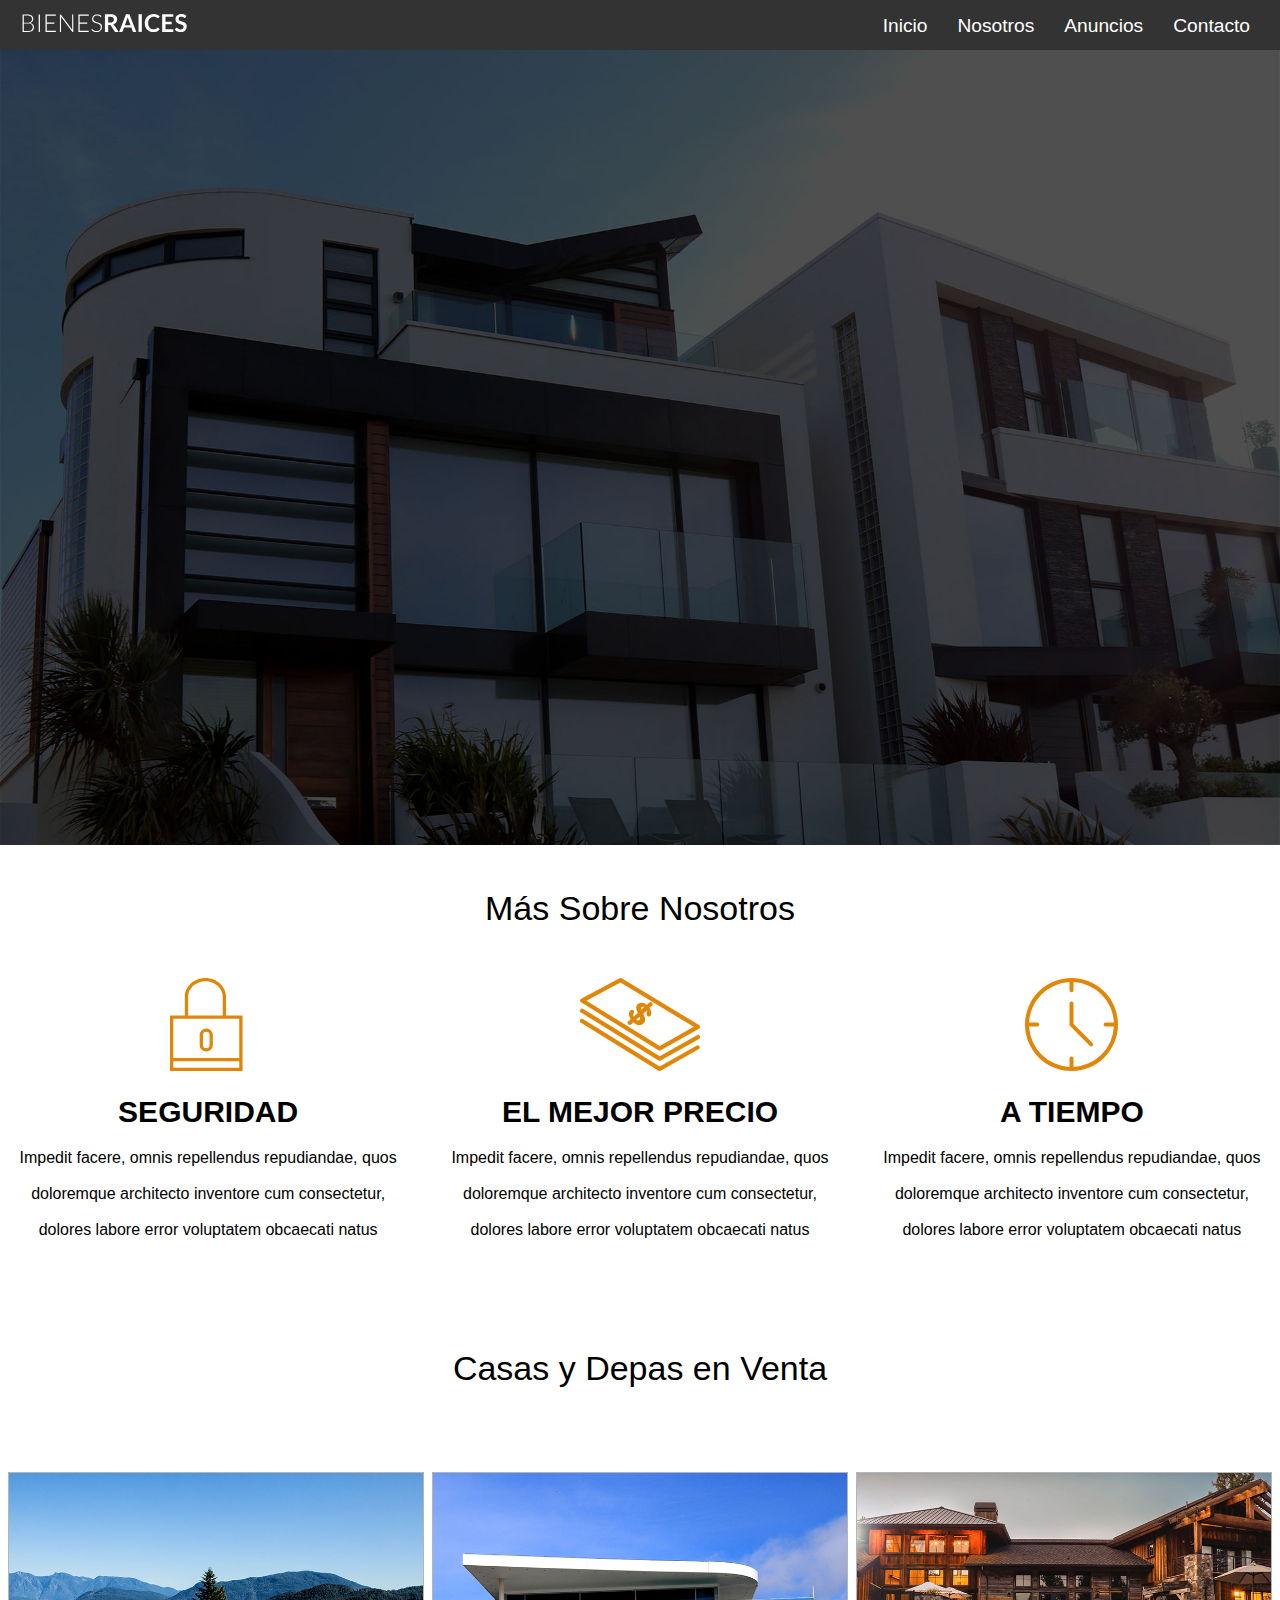
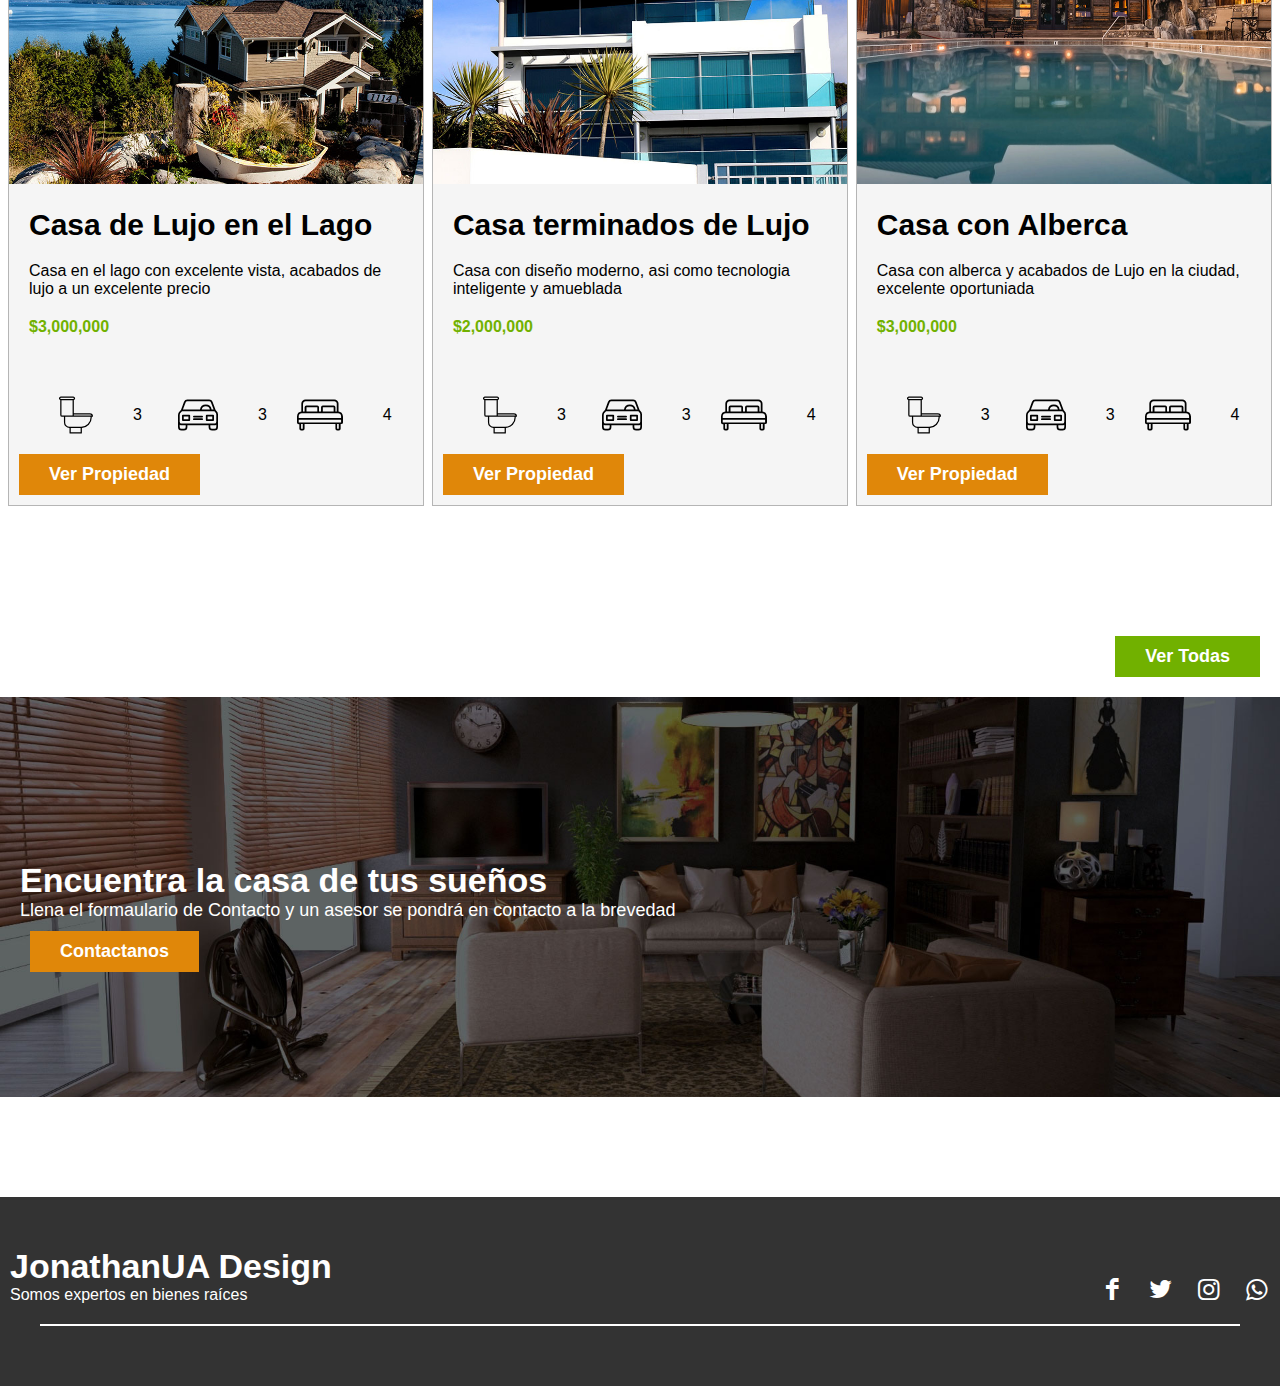
<file: index.html>
<!DOCTYPE html>
<html lang="es">
<head>
  <meta charset="UTF-8">
 <meta http-equiv="X-UA-Compatible" content="IE=edge">
 <meta name="viewport" content="width=device-width, initialscale=1.0, maximum-scale=1, minimum-scale=1">
 <meta name="autor" content="Nombre autor">
 <meta name="owner" content="Empresa de Diseño">
 <meta name="description" content=" sobre la emprezar " content="global">
 <meta name="Keywords" lang="es" content="bienes raices,Costa Rica">
 <meta name="Keywords" lang="en" content="producto Costa Rica">
 <meta property="og:title" content="web busines">
 <meta property="og:description" content="sobre la emprezar ">
 <meta properti="og:type" content="website">
 <meta name="languaje" content="spanish">
 <meta name="distribution" content="global">
 <meta name="robots" content="index,follow">
  <link rel="stylesheet" href="css/fontello.css">
  <link rel="shortcut icon" href="img/bienesRaices.ico">
  <link rel="stylesheet" href="css/estilo.css">
  <title>Bienes Raices</title>
</head>
<body>
  <header>
    <div class="contenedor">
      <a href="index.html">  <!--encerre el logo en una (a) para que tambien lo lleve al index.html-->
        <img class="menu-logo" src="img/logo.svg" alt="imagen logo">
      </a>
      <input id="menu-bar" type="checkbox" >
      <label class="icon-menu" for="menu-bar"></label>
      <nav class="menu">
        <a href="index.html">Inicio</a>
        <a href="nosotros.html">Nosotros</a>
        <a href="anuncios.html">Anuncios</a>
        <a href="contacto.html">Contacto</a>
      </nav>
    </div>

  </header>
  <section class="contenedor seccion">
    <img src="img/section.jpg" alt="">
    <div class="nosotros">
      <h2 class="fw-300 centrar-texto">Más Sobre Nosotros</h2>
    </div>


    <div class="icono-nosotros">
      <div class="icono">
        <img src="img/icono1.svg" alt="Icono Seguridad" />

        <h3>Seguridad</h3>
        <p>
          Impedit facere, omnis repellendus repudiandae, quos <br><br> doloremque
          architecto inventore cum consectetur, <br><br> dolores labore error voluptatem
          obcaecati natus
        </p>
      </div>
      <div class="icono">
        <img src="img/icono2.svg" alt="Icono Mejor Precio" />
        <h3>El Mejor Precio</h3>
        <p>
          Impedit facere, omnis repellendus repudiandae, quos <br><br> doloremque
          architecto inventore cum consectetur, <br><br> dolores labore error voluptatem
          obcaecati natus
        </p>
      </div>
      <div class="icono">
        <img src="img/icono3.svg" alt="Icono A Tiempo" />
        <h3>A Tiempo</h3>
        <p>
          Impedit facere, omnis repellendus repudiandae, quos  <br><br> doloremque
          architecto inventore cum consectetur, <br><br> dolores labore error voluptatem
          obcaecati natus
        </p>
      </div>
    </div>
  </section>

  <main class="seccion contenedor">
    <div class="anuncios">
      <h2 class="fw-300 centrar-texto">Casas y Depas en Venta</h2>
    </div>


    <div class="contenedor-anuncios">
      <div class="anuncio">
        <img src="img/anuncio1.jpg" alt="Anuncio casa en el lago" />
        <div class="contenido-anuncio">
          <h3>Casa de Lujo en el Lago</h3>
          <p>Casa en el lago con excelente vista, acabados de lujo a un excelente
          precio</p>
          <p class="precio">$3,000,000</p>


          <ul class="iconos-caracteristicas">
            <li>
             <img src="img/icono_wc.svg" alt="icnoco wc">
             <p>3</p>
           </li>
           <li>
            <img src="img/icono_estacionamiento.svg" alt="icono autos">
            <p>3</p>
          </li>
          <li>
            <img src="img/icono_dormitorio.svg" alt="icono habitaciones">
            <p>4</p>
          </li>
        </ul>
        <a href="anuncio.html" class="boton boton-amarillo d-block">Ver Propiedad</a>
      </div>
    </div>

    <div class="anuncio">
      <img src="img/anuncio2.jpg" alt="Anuncio casa terminados de lujo" />
      <div class="contenido-anuncio">
        <h3>Casa terminados de Lujo</h3>
        <p>Casa con diseño moderno, asi como tecnologia inteligente y amueblada</p>
        <p class="precio">$2,000,000</p>

        <ul class="iconos-caracteristicas">
          <li>
           <img src="img/icono_wc.svg" alt="icnoco wc">
           <p>3</p>
         </li>
         <li>
          <img src="img/icono_estacionamiento.svg" alt="icono autos">
          <p>3</p>
        </li>
        <li>
          <img src="img/icono_dormitorio.svg" alt="icono habitaciones">
          <p>4</p>
        </li>
      </ul>

      <a href="anuncio.html" class="boton boton-amarillo d-block">Ver Propiedad</a>
    </div>
  </div>

  <div class="anuncio">
    <img src="img/anuncio3.jpg" alt="Anuncio casa con alberca" />
    <div class="contenido-anuncio">
      <h3>Casa con Alberca</h3>
      <p> Casa con alberca y acabados de Lujo en la ciudad, excelente
      oportuniada</p>
      <p class="precio">$3,000,000</p>

      <ul class="iconos-caracteristicas">
        <li>
         <img src="img/icono_wc.svg" alt="icnoco wc">
         <p>3</p>
       </li>
       <li>
        <img src="img/icono_estacionamiento.svg" alt="icono autos">
        <p>3</p>
      </li>
      <li>
        <img src="img/icono_dormitorio.svg" alt="icono habitaciones">
        <p>4</p>
      </li>
    </ul>

    <a href="anuncio.html" class="boton boton-amarillo d-block">Ver Propiedad</a>
  </div>
</div>
</div>
<div class="ver-todas">
  <a href="anuncios.html" class="boton boton-verde">Ver Todas</a>
</div>
</main>

<section class="imagen-contacto">
  <div class="contenedor contenido-contacto">
    <h2>Encuentra la casa de tus sueños</h2>
    <p>
      Llena el formaulario de Contacto y un asesor se pondrá en contacto a la
      brevedad
    </p>
    <a href="contacto.html" class="boton boton-amarillo">Contactanos</a>
  </div>
</section>

<footer id="footer">
  <div class="contenedor footer-content">
      <div class="contact-us">
          <h2 class="brand">JonathanUA Design</h2>

          <p>Somos expertos en bienes raíces</p>
      </div>
      <div class="social">
          <a href="https://facebook.com" class="icon-facebook">
          </a>
          <a href="https://twitter.com" class="icon-twitter">
          </a>
          <a href="https://instagram.com" class="icon-instagram">
          </a>
          <a href="https://api.whatsapp.com/send?phone=+50661278080" class="icon-whatsapp">
          </a>
      </div>
  </div>
  <div class="line"></div>
</footer>
</body>
</html>
</file>
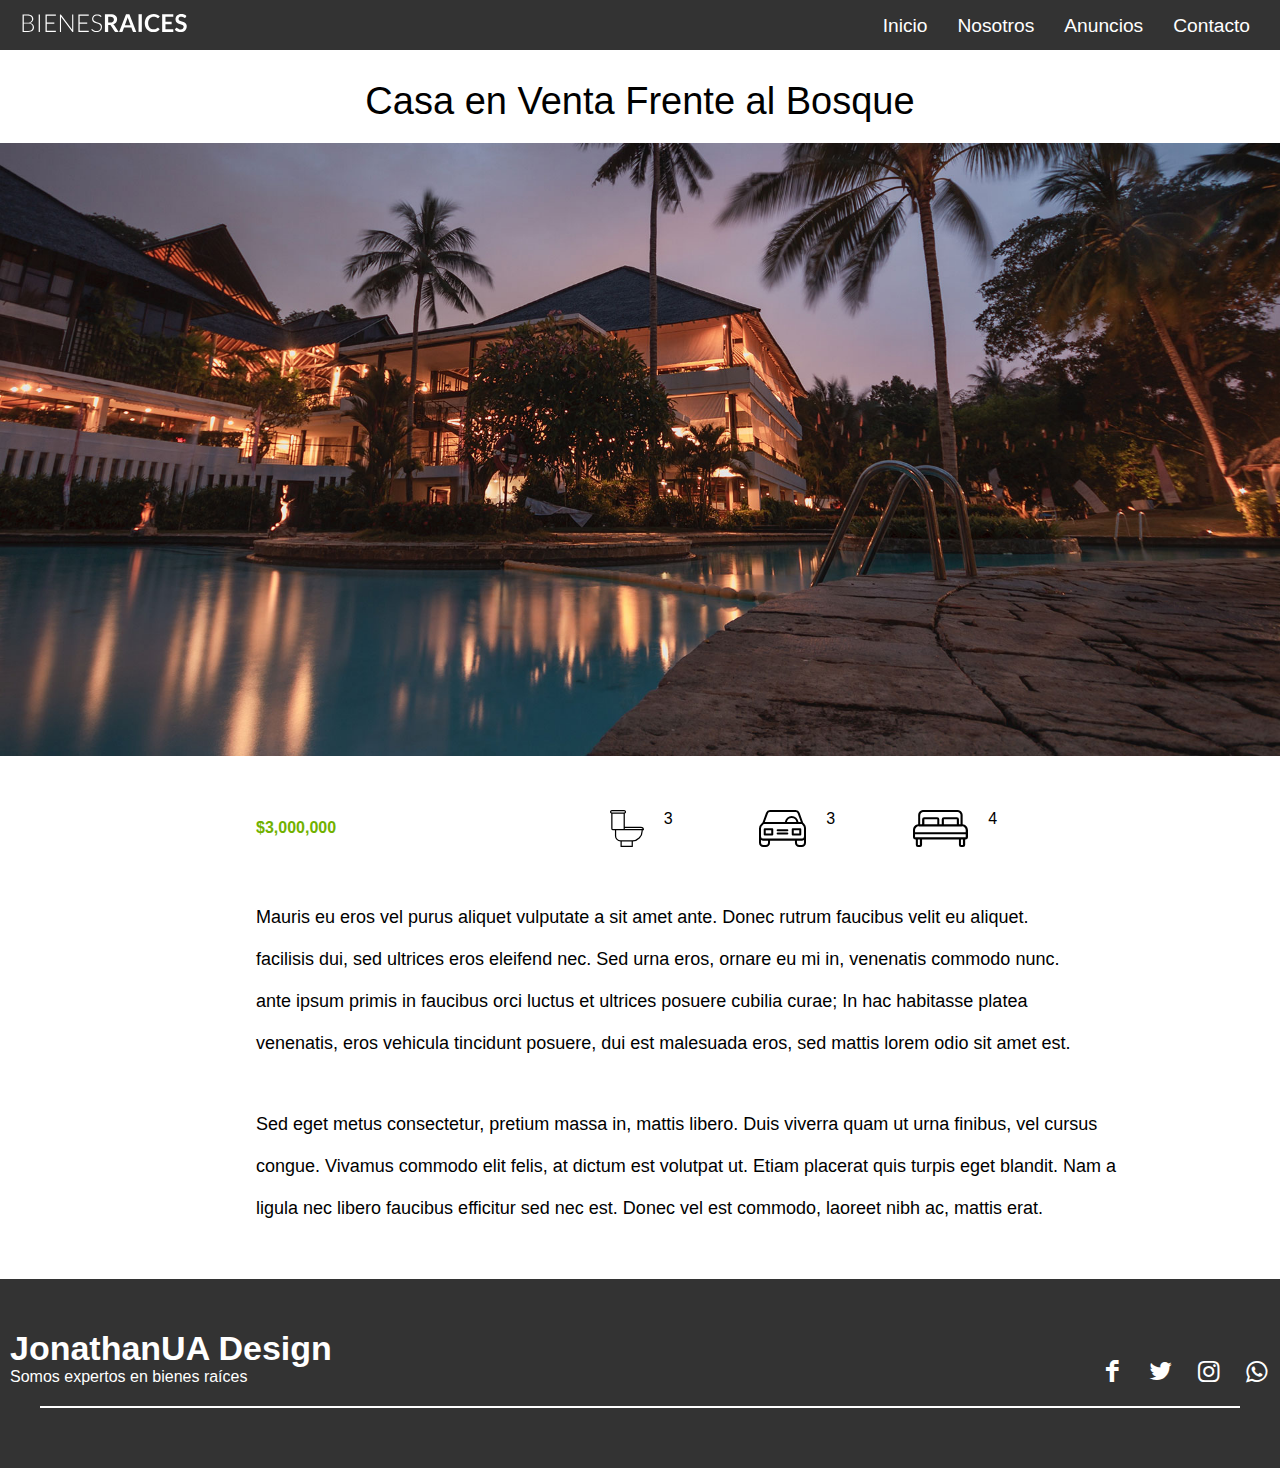
<file: anuncio.html>
<!DOCTYPE html>
<html lang="es">
<head>
    <meta charset="UTF-8">
 <meta http-equiv="X-UA-Compatible" content="IE=edge">
 <meta name="viewport" content="width=device-width, initialscale=1.0, maximum-scale=1, minimum-scale=1">
 <meta name="autor" content="Nombre autor">
 <meta name="owner" content="Empresa de Diseño">
 <meta name="description" content=" sobre la emprezar " content="global">
 <meta name="Keywords" lang="es" content="bienes raices,Costa Rica">
 <meta name="Keywords" lang="en" content="producto Costa Rica">
 <meta property="og:title" content="web busines">
 <meta property="og:description" content="sobre la emprezar ">
 <meta properti="og:type" content="website">
 <meta name="languaje" content="spanish">
 <meta name="distribution" content="global">
 <meta name="robots" content="index,follow">
    <link rel="stylesheet" href="css/fontello.css">
    <link rel="shortcut icon" href="img/bienesRaices.ico">
    <link rel="stylesheet" href="css/estilo.css">
    <title>Bienes Raices</title>
</head>
<body>
    <header>
        <div class="contenedor">
          <a href="index.html">  <!--encerre el logo en una (a) para que tambien lo lleve al index.html-->
            <img class="menu-logo" src="img/logo.svg" alt="imagen logo">
        </a>
        <input id="menu-bar" type="checkbox" >
        <label class="icon-menu" for="menu-bar"></label>
        <nav class="menu">
            <a href="index.html">Inicio</a>
            <a href="nosotros.html">Nosotros</a>
            <a href="anuncios.html">Anuncios</a>
            <a href="contacto.html">Contacto</a>
        </nav>
    </div>
</header>

<h1 class="fw-300 centrar-texto">Casa en Venta Frente al Bosque</h1>
<img src="img/destacada.jpg" alt="Imagen Anuncio">

<main class="icono-main">
    <div class="resumen-propiedad">
        <p class="precio">$3,000,000</p>

        <ul class="iconos-caracteristicas">
            <li>
                <img src="img/icono_wc.svg" alt="icnoco wc">
                <p>3</p>
            </li>
            <li>
                <img src="img/icono_estacionamiento.svg" alt="icono autos">
                <p>3</p>
            </li>
            <li>
                <img src="img/icono_dormitorio.svg" alt="icono habitaciones">
                <p>4</p>
            </li>
        </ul>
    </div>
    <!--resumen-propiedad-->

    <p class="par">Mauris eu eros vel purus aliquet vulputate a sit amet ante.
        Donec rutrum faucibus velit eu aliquet.  <br><br>  facilisis dui,
        sed ultrices eros eleifend nec. Sed urna eros, ornare eu mi in,
        venenatis commodo nunc. <br><br> ante ipsum primis in faucibus
        orci luctus et ultrices posuere cubilia curae;
        In hac habitasse platea  <br><br> venenatis, eros vehicula
        tincidunt posuere, dui est malesuada eros, sed mattis lorem odio
        sit amet est.
    </p>

    <p class="par">Sed eget metus consectetur, pretium massa in, mattis libero.
        Duis viverra quam ut urna finibus, vel cursus <br><br> congue.
        Vivamus commodo elit felis, at dictum est volutpat ut.
        Etiam placerat quis turpis eget blandit. Nam a <br><br> ligula nec
        libero faucibus efficitur sed nec est.
        Donec vel est commodo, laoreet nibh ac, mattis erat.
    </p>

</main>




<footer id="footer">
    <div class="contenedor footer-content">
        <div class="contact-us">
            <h2 class="brand">JonathanUA Design</h2>
  
            <p>Somos expertos en bienes raíces</p>
        </div>
        <div class="social">
            <a href="https://facebook.com" class="icon-facebook">
            </a>
            <a href="https://twitter.com" class="icon-twitter">
            </a>
            <a href="https://instagram.com" class="icon-instagram">
            </a>
            <a href="https://api.whatsapp.com/send?phone=+50661278080" class="icon-whatsapp">
            </a>
        </div>
    </div>
    <div class="line"></div>
  </footer>
  </body>
  </html>
</file>
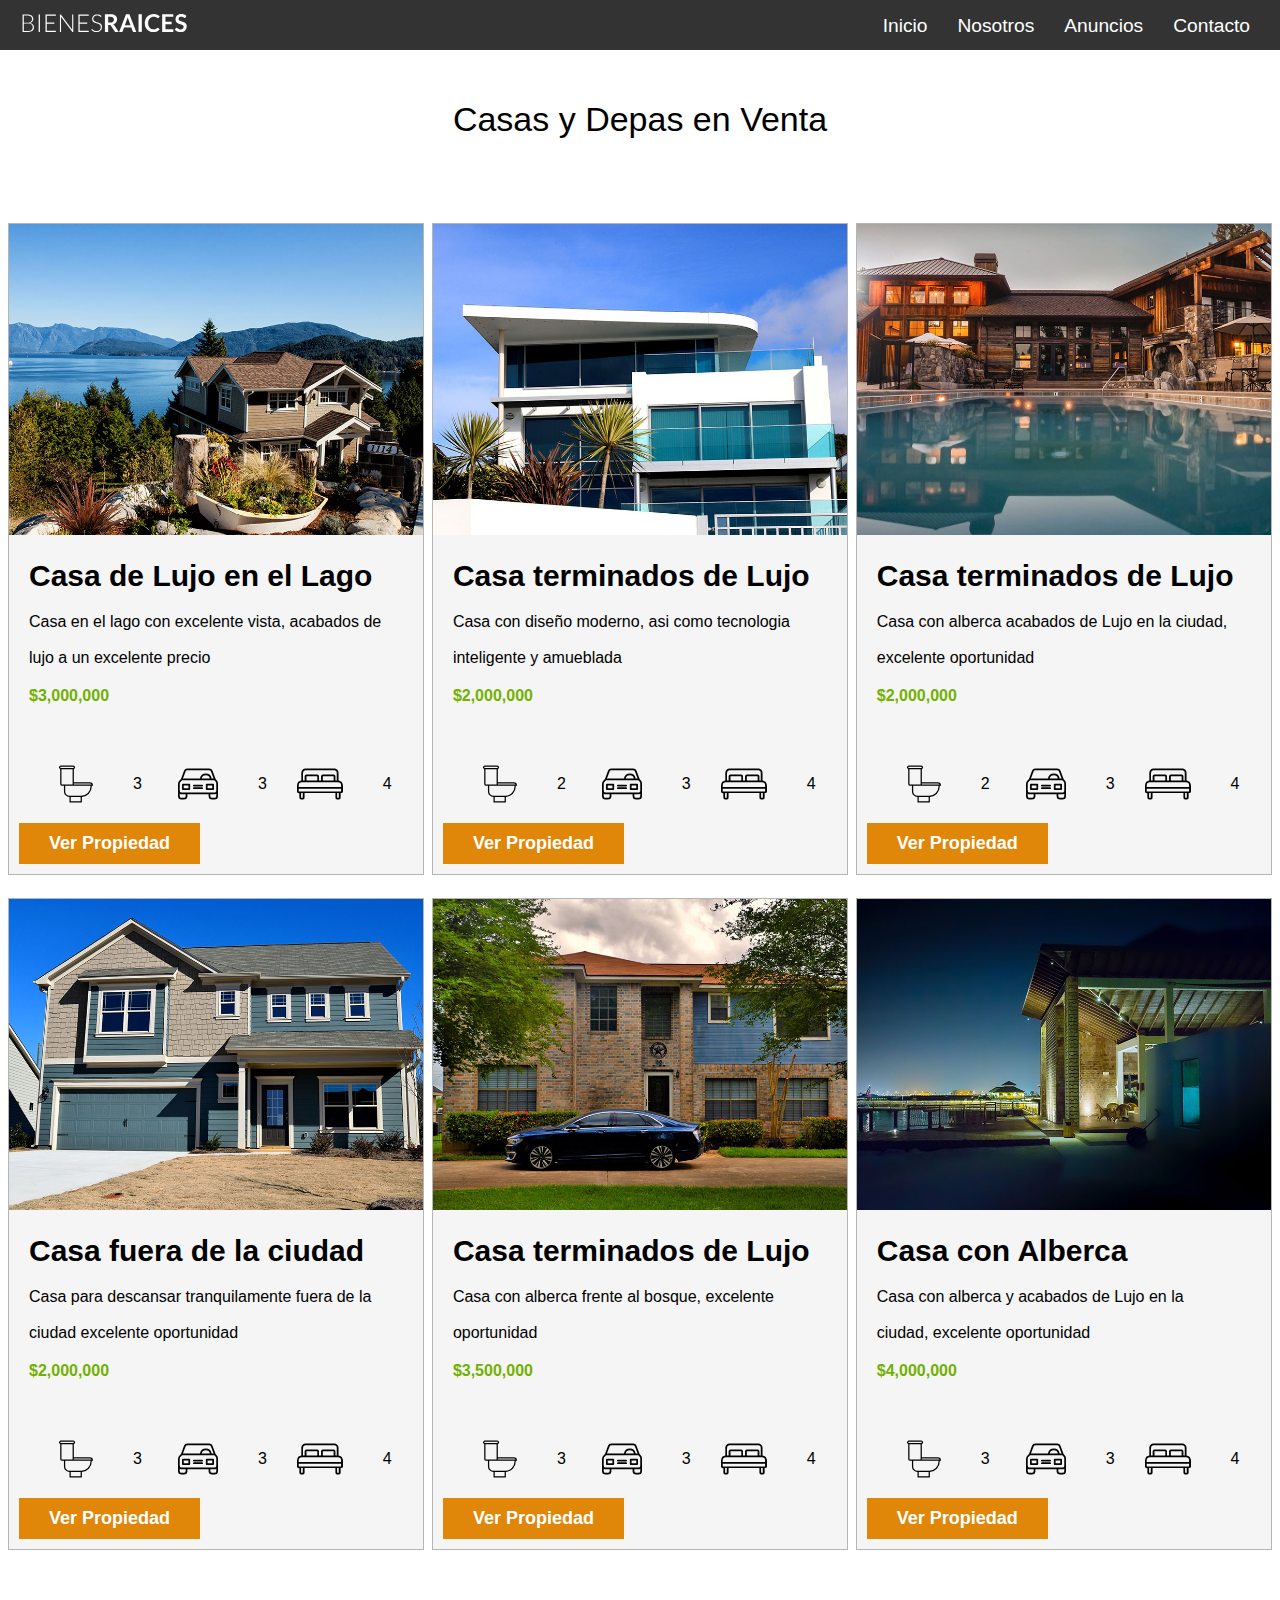
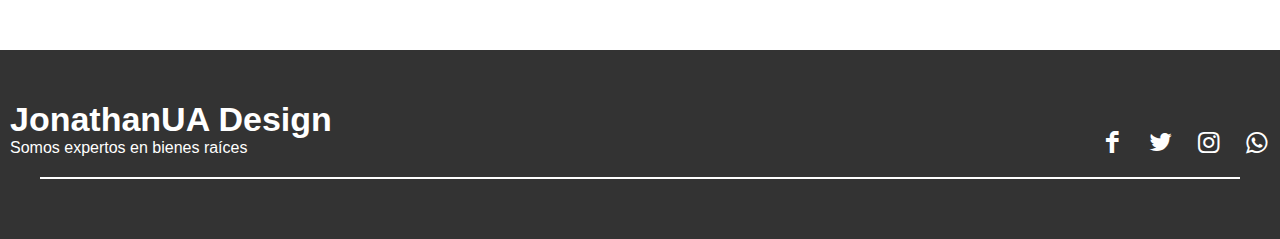
<file: anuncios.html>
<!DOCTYPE html>
<html lang="es">
<head>
  <meta charset="UTF-8">
 <meta http-equiv="X-UA-Compatible" content="IE=edge">
 <meta name="viewport" content="width=device-width, initialscale=1.0, maximum-scale=1, minimum-scale=1">
 <meta name="autor" content="Nombre autor">
 <meta name="owner" content="Empresa de Diseño">
 <meta name="description" content=" sobre la emprezar " content="global">
 <meta name="Keywords" lang="es" content="bienes raices,Costa Rica">
 <meta name="Keywords" lang="en" content="producto Costa Rica">
 <meta property="og:title" content="web busines">
 <meta property="og:description" content="sobre la emprezar ">
 <meta properti="og:type" content="website">
 <meta name="languaje" content="spanish">
 <meta name="distribution" content="global">
 <meta name="robots" content="index,follow">
 <link rel="shortcut icon" href="img/bienesRaices.ico">
  <link rel="stylesheet" href="css/fontello.css">
  <link rel="stylesheet" href="css/estilo.css">
  <title>Bienes Raices</title>
</head>
<body>
  <header>
    <div class="contenedor">
      <a href="index.html">  <!--encerre el logo en una (a) para que tambien lo lleve al index.html-->
        <img class="menu-logo" src="img/logo.svg" alt="imagen logo">
      </a>
      <input id="menu-bar" type="checkbox" >
      <label class="icon-menu" for="menu-bar"></label>
      <nav class="menu">
        <a href="index.html">Inicio</a>
        <a href="nosotros.html">Nosotros</a>
        <a href="anuncios.html">Anuncios</a>
        <a href="contacto.html">Contacto</a>
      </nav>
    </div>

  </header>
  
  <main class="seccion contenedor">
    <div class="anuncios">
      <div class="texto">
        <h2 class="fw-300 centrar-texto">Casas y Depas en Venta</h2>
      </div>
    </div>


    <div class="contenedor-anuncios">
      <div class="anuncio">
        <img src="img/anuncio1.jpg" alt="Anuncio casa en el lago" />
        <div class="contenido-anuncio">
          <h3>Casa de Lujo en el Lago</h3>
          <p>Casa en el lago con excelente vista, acabados de <br><br> lujo a un excelente
          precio</p>
          <p class="precio">$3,000,000</p>


          <ul class="iconos-caracteristicas">
            <li>
             <img src="img/icono_wc.svg" alt="icnoco wc">
             <p>3</p>
           </li>
           <li>
            <img src="img/icono_estacionamiento.svg" alt="icono autos">
            <p>3</p>
          </li>
          <li>
            <img src="img/icono_dormitorio.svg" alt="icono habitaciones">
            <p>4</p>
          </li>
        </ul>
        <a href="anuncio.html" class="boton boton-amarillo d-block">Ver Propiedad</a>
      </div>
    </div>

    <div class="anuncio">
      <img src="img/anuncio2.jpg" alt="Anuncio casa terminados de lujo" />
      <div class="contenido-anuncio">
        <h3>Casa terminados de Lujo</h3>
        <p>Casa con diseño moderno, asi como tecnologia <br><br> inteligente y amueblada</p>
        <p class="precio">$2,000,000</p>

        <ul class="iconos-caracteristicas">
          <li>
           <img src="img/icono_wc.svg" alt="icnoco wc">
           <p>2</p>
         </li>
         <li>
          <img src="img/icono_estacionamiento.svg" alt="icono autos">
          <p>3</p>
        </li>
        <li>
          <img src="img/icono_dormitorio.svg" alt="icono habitaciones">
          <p>4</p>
        </li>
      </ul>

      <a href="anuncio.html" class="boton boton-amarillo d-block">Ver Propiedad</a>
    </div>
  </div>


  <div class="anuncio">
    <img src="img/anuncio3.jpg" alt="Anuncio casa terminados de lujo" />
    <div class="contenido-anuncio">
      <h3>Casa terminados de Lujo</h3>
      <p>Casa con alberca  acabados de Lujo en la ciudad,<br><br> excelente oportunidad</p>
      <p class="precio">$2,000,000</p>

      <ul class="iconos-caracteristicas">
        <li>
         <img src="img/icono_wc.svg" alt="icnoco wc">
         <p>2</p>
       </li>
       <li>
        <img src="img/icono_estacionamiento.svg" alt="icono autos">
        <p>3</p>
      </li>
      <li>
        <img src="img/icono_dormitorio.svg" alt="icono habitaciones">
        <p>4</p>
      </li>
    </ul>

    <a href="anuncio.html" class="boton boton-amarillo d-block">Ver Propiedad</a>
  </div>
</div>

<div class="anuncio">
  <img src="img/anuncio4.jpg" alt="Anuncio casa terminados de lujo" />
  <div class="contenido-anuncio">
    <h3>Casa fuera de la ciudad</h3>
    <p>Casa para descansar tranquilamente fuera de la <br><br> ciudad excelente oportunidad</p>
    <p class="precio">$2,000,000</p>

    <ul class="iconos-caracteristicas">
      <li>
       <img src="img/icono_wc.svg" alt="icnoco wc">
       <p>3</p>
     </li>
     <li>
      <img src="img/icono_estacionamiento.svg" alt="icono autos">
      <p>3</p>
    </li>
    <li>
      <img src="img/icono_dormitorio.svg" alt="icono habitaciones">
      <p>4</p>
    </li>
  </ul>

  <a href="anuncio.html" class="boton boton-amarillo d-block">Ver Propiedad</a>
</div>
</div>

<div class="anuncio">
  <img src="img/anuncio5.jpg" alt="Anuncio casa terminados de lujo" />
  <div class="contenido-anuncio">
    <h3>Casa terminados de Lujo</h3>
    <p>Casa con alberca frente al bosque, excelente <br><br> oportunidad</p>
    <p class="precio">$3,500,000</p>

    <ul class="iconos-caracteristicas">
      <li>
       <img src="img/icono_wc.svg" alt="icnoco wc">
       <p>3</p>
     </li>
     <li>
      <img src="img/icono_estacionamiento.svg" alt="icono autos">
      <p>3</p>
    </li>
    <li>
      <img src="img/icono_dormitorio.svg" alt="icono habitaciones">
      <p>4</p>
    </li>
  </ul>

  <a href="anuncio.html" class="boton boton-amarillo d-block">Ver Propiedad</a>
</div>
</div>



<div class="anuncio">
  <img src="img/anuncio6.jpg" alt="Anuncio casa con alberca" />
  <div class="contenido-anuncio">
    <h3>Casa con Alberca</h3>
    <p> Casa con alberca y acabados de Lujo en la <br><br> ciudad, excelente
    oportunidad</p>
    <p class="precio">$4,000,000</p>

    <ul class="iconos-caracteristicas">
      <li>
       <img src="img/icono_wc.svg" alt="icnoco wc">
       <p>3</p>
     </li>
     <li>
      <img src="img/icono_estacionamiento.svg" alt="icono autos">
      <p>3</p>
    </li>
    <li>
      <img src="img/icono_dormitorio.svg" alt="icono habitaciones">
      <p>4</p>
    </li>
  </ul>

  <a href="anuncio.html" class="boton boton-amarillo d-block">Ver Propiedad</a>
</div>
</div>
</div>
</main>

<footer id="footer">
  <div class="contenedor footer-content">
      <div class="contact-us">
          <h2 class="brand">JonathanUA Design</h2>

          <p>Somos expertos en bienes raíces</p>
      </div>
      <div class="social">
          <a href="https://facebook.com" class="icon-facebook">
          </a>
          <a href="https://twitter.com" class="icon-twitter">
          </a>
          <a href="https://instagram.com" class="icon-instagram">
          </a>
          <a href="https://api.whatsapp.com/send?phone=+50661278080" class="icon-whatsapp">
          </a>
      </div>
  </div>
  <div class="line"></div>
</footer>
</body>
</html>
</file>
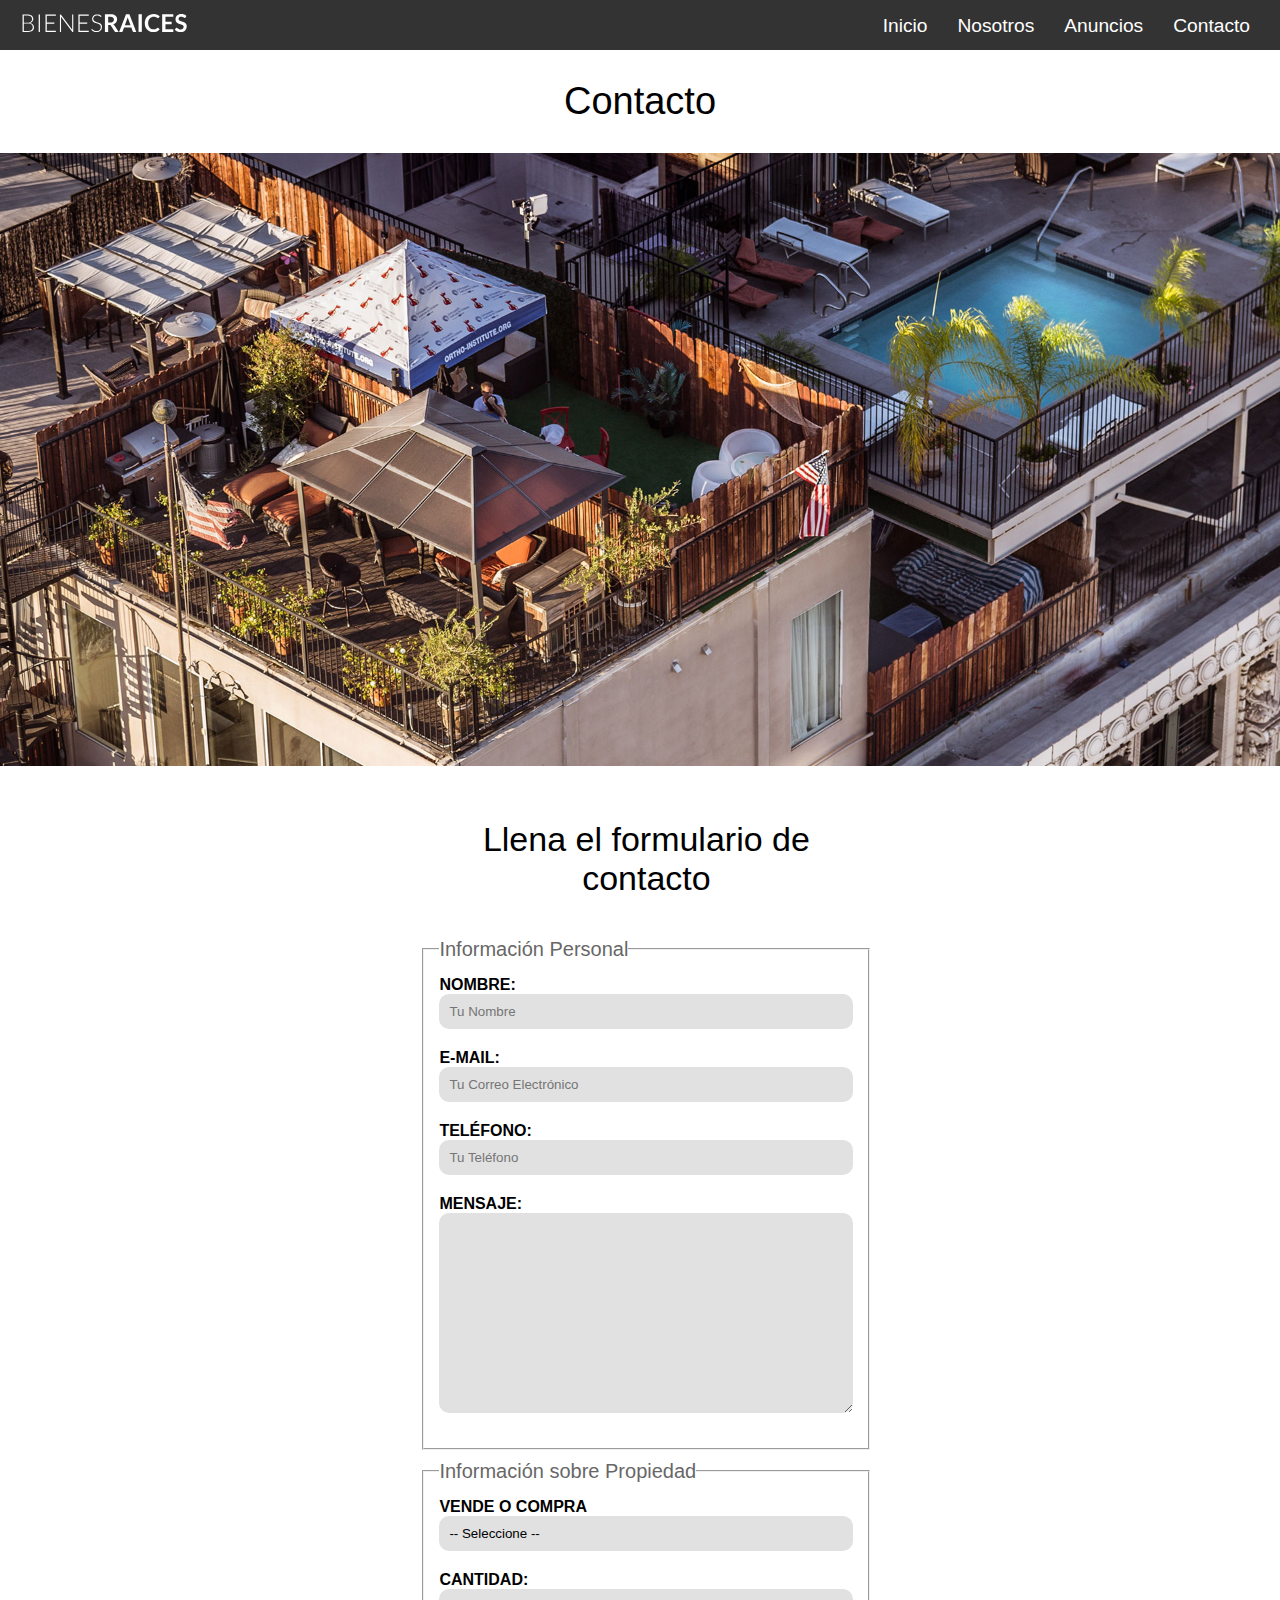
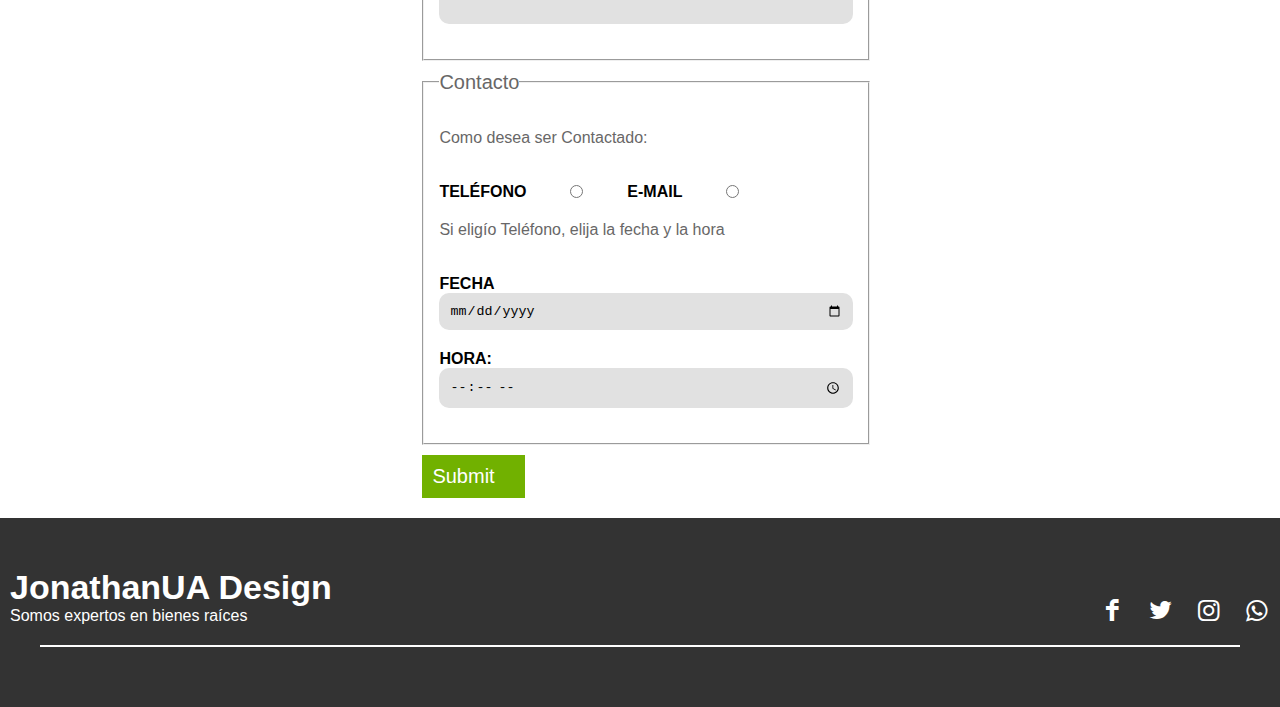
<file: contacto.html>
<!DOCTYPE html>
<html lang="es">
<head>
    <meta charset="UTF-8">
 <meta http-equiv="X-UA-Compatible" content="IE=edge">
 <meta name="viewport" content="width=device-width, initialscale=1.0, maximum-scale=1, minimum-scale=1">
 <meta name="autor" content="Nombre autor">
 <meta name="owner" content="Empresa de Diseño">
 <meta name="description" content=" sobre la emprezar " content="global">
 <meta name="Keywords" lang="es" content="bienes raices,Costa Rica">
 <meta name="Keywords" lang="en" content="producto Costa Rica">
 <meta property="og:title" content="web busines">
 <meta property="og:description" content="sobre la emprezar ">
 <meta properti="og:type" content="website">
 <meta name="languaje" content="spanish">
 <meta name="distribution" content="global">
 <meta name="robots" content="index,follow">
    <link rel="stylesheet" href="css/fontello.css">
    <link rel="shortcut icon" href="img/bienesRaices.ico">
    <link rel="stylesheet" href="css/estilo.css">
    <title>Bienes Raices</title>
</head>
<body>
    <header>
        <div class="contenedor">
          <a href="index.html">  <!--encerre el logo en una (a) para que tambien lo lleve al index.html-->
            <img class="menu-logo" src="img/logo.svg" alt="imagen logo">
        </a>
        <input id="menu-bar" type="checkbox" >
        <label class="icon-menu" for="menu-bar"></label>
        <nav class="menu">
            <a href="index.html">Inicio</a>
            <a href="nosotros.html">Nosotros</a>
            <a href="anuncios.html">Anuncios</a>
            <a href="contacto.html">Contacto</a>
        </nav>
    </div>
</header>

<div class="contenedor">
    <h1 class="fw-300 centrar-texto">Contacto</h1>
    <img src="img/destacada3.jpg" alt="Imagen Principal">
</div>
<main class="contenedor-main">
    <h2 class="fw-300 centrar-texto">Llena el formulario de contacto</h2>
    
    <form action="">
        <fieldset class="formulario">
            <legend>Información Personal</legend>
            <label for="nombre">Nombre:</label>
            <input type="text" id="nombre" placeholder="Tu Nombre">
            
            <label for="email">E-mail:</label>
            <input type="email" id="email" placeholder="Tu Correo Electrónico" required>
            
            <label for="telefono">Teléfono:</label>
            <input type="tel" id="Teléfono" placeholder="Tu Teléfono" required>
            
            <label for="mensaje">Mensaje:</label>
            <textarea id="mensaje"></textarea>
        </fieldset>
        
        <fieldset class="formulario">
            
            <legend>Información sobre Propiedad</legend>
            <label for="opciones">Vende o Compra</label>
            <select id="opciones">
                <option value="Seleccione" disabled selected>-- Seleccione --</option>
                <option value="Compra">Compra</option>
                <option value="Vende">Vende</option>
            </select>
            
            <label for="cantidad">Cantidad:</label>
            <input type="number" min="0">
            
        </fieldset>
        
        <fieldset class="formulario">
            <legend>Contacto</legend>
            
            
            <p>Como desea ser Contactado:</p><br><br>
            
            <div class="forma-contacto">
                
                <label for="telefono">Teléfono</label>
                <input type="radio" name="contacto" value="telefono" id="telefono">
                
                <label for="correo">E-mail</label>
                <input type="radio" name="contacto" value="correo" id="correo">
            </div>
            
            <p>Si eligío Teléfono, elija la fecha y la hora</p> <br><br>
            <label for="fecha">Fecha</label>
            <input type="date" id="fecha">
            
            <label for="hora">Hora:</label>
            <input type="time" id="hora" min="8:00" max="18:00">
            
        </fieldset>
        
        <input type="submit" class="btn-verde">
    </form>
</main>




<footer id="footer">
    <div class="contenedor footer-content">
        <div class="contact-us">
            <h2 class="brand">JonathanUA Design</h2>
  
            <p>Somos expertos en bienes raíces</p>
        </div>
        <div class="social">
            <a href="https://facebook.com" class="icon-facebook">
            </a>
            <a href="https://twitter.com" class="icon-twitter">
            </a>
            <a href="https://instagram.com" class="icon-instagram">
            </a>
            <a href="https://api.whatsapp.com/send?phone=+50661278080" class="icon-whatsapp">
            </a>
        </div>
    </div>
    <div class="line"></div>
  </footer>
  </body>
  </html>
</file>
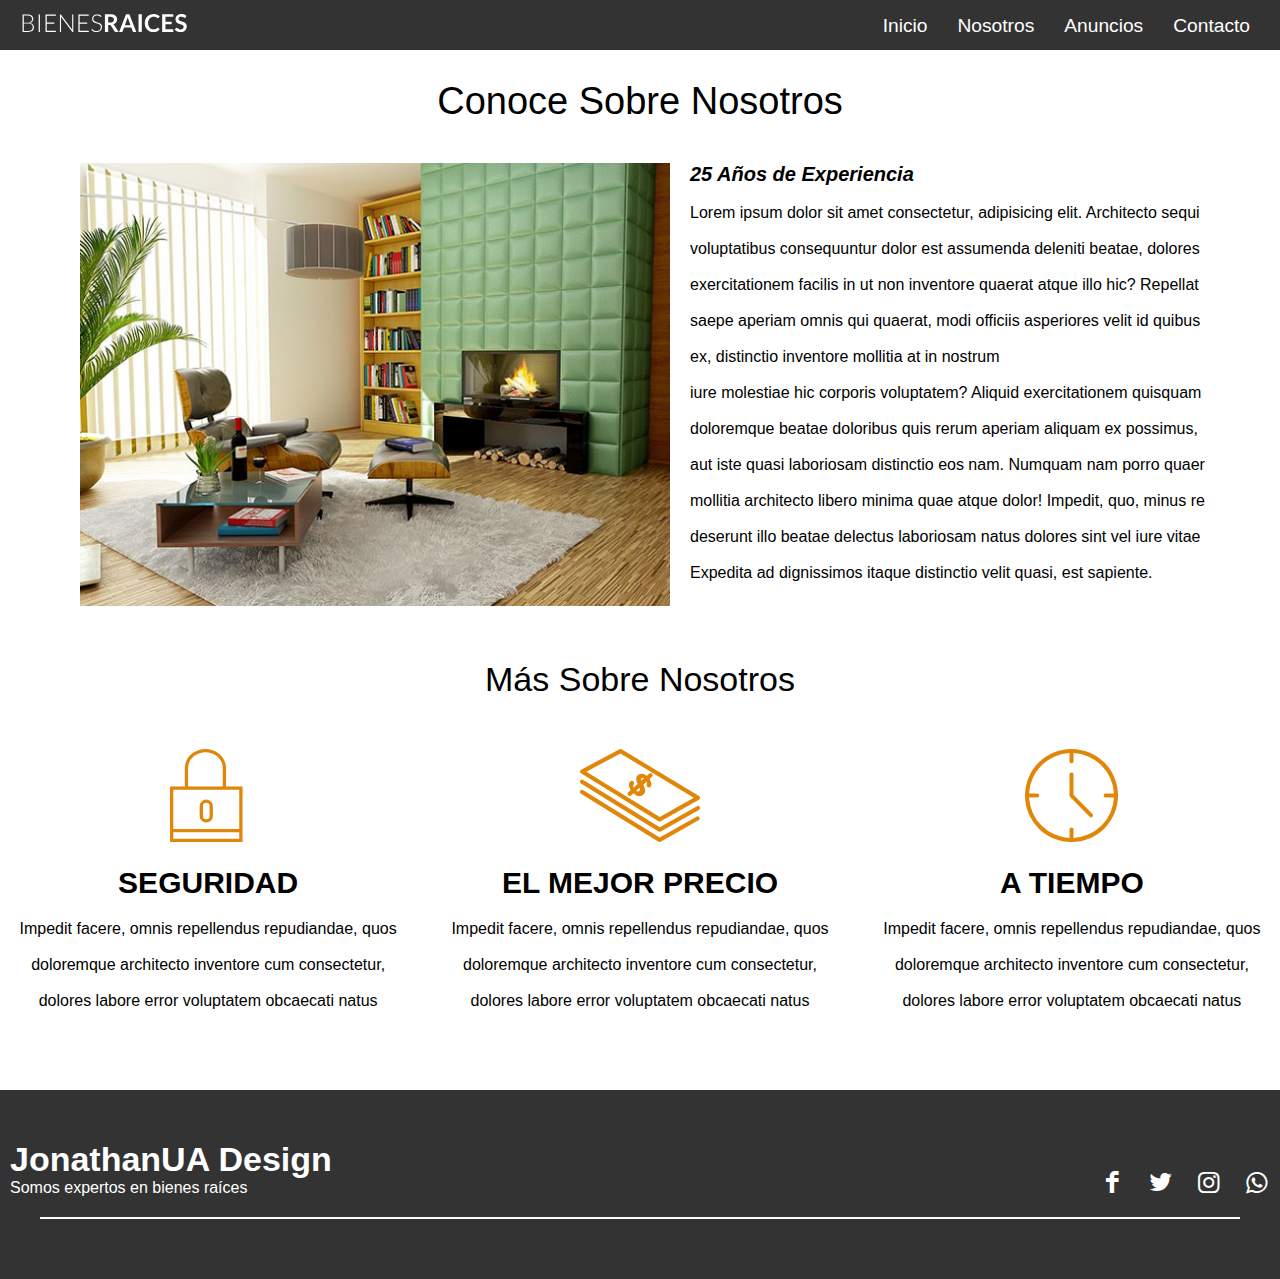
<file: nosotros.html>
<!DOCTYPE html>
<html lang="es">
        <head>
          <meta charset="UTF-8">
          <meta http-equiv="X-UA-Compatible" content="IE=edge">
          <meta name="viewport" content="width=device-width, initialscale=1.0, maximum-scale=1, minimum-scale=1">
          <meta name="autor" content="Nombre autor">
          <meta name="owner" content="Empresa de Diseño">
          <meta name="description" content=" sobre la emprezar " content="global">
          <meta name="Keywords" lang="es" content="bienes raices,Costa Rica">
          <meta name="Keywords" lang="en" content="producto Costa Rica">
          <meta property="og:title" content="web busines">
          <meta property="og:description" content="sobre la emprezar ">
          <meta properti="og:type" content="website">
          <meta name="languaje" content="spanish">
          <meta name="distribution" content="global">
          <meta name="robots" content="index,follow">
                <link rel="stylesheet" href="css/fontello.css">
                <link rel="shortcut icon" href="img/bienesRaices.ico">
                <link rel="stylesheet" href="css/estilo.css">
                <title>Bienes Raices</title>
        </head>
        <body>
            <header>
                <div class="contenedor">
                  <a href="index.html">  <!--encerre el logo en una (a) para que tambien lo lleve al index.html-->
                    <img class="menu-logo" src="img/logo.svg" alt="imagen logo">
                  </a>
                        <input id="menu-bar" type="checkbox" >
                            <label class="icon-menu" for="menu-bar"></label>
                            <nav class="menu">
                                <a href="index.html">Inicio</a>
                                <a href="nosotros.html">Nosotros</a>
                                <a href="anuncios.html">Anuncios</a>
                                <a href="contacto.html">Contacto</a>
                            </nav>
                </div>
            </header>

            <main class="contenedor">
                <h1 class="fw-300 centrar-texto">Conoce Sobre Nosotros</h1>
                <div class="contenido-nosotros">
                  <div class="img">
                    <img src="img/blog3.jpg" alt="Imagen Sobre Nosotros">
                </div>
                    <div class="texto-nosotros">
                        <b>
                          25 Años de Experiencia
                        </b><br><br>
                        
        
                      <p>Lorem ipsum dolor sit amet consectetur, adipisicing elit. Architecto  sequi <br><br> voluptatibus consequuntur dolor est assumenda deleniti beatae, dolores <br><br> exercitationem facilis in ut non inventore quaerat atque illo hic?  Repellat <br><br> saepe aperiam omnis qui quaerat, modi officiis  asperiores velit id   quibus <br><br> ex, distinctio inventore mollitia at in nostrum <br><br> iure molestiae hic corporis voluptatem? Aliquid exercitationem  quisquam <br><br> doloremque beatae doloribus quis rerum aperiam aliquam ex possimus,  <br><br> aut iste quasi laboriosam distinctio eos nam. Numquam nam porro quaer <br><br> mollitia architecto libero minima quae atque dolor! Impedit, quo, minus re <br><br> deserunt illo beatae delectus laboriosam natus dolores sint vel iure vitae <br><br> Expedita ad dignissimos itaque distinctio velit quasi, est sapiente. 
                      </p>
                    </div>
                </div>
            </main>
            <section class="contenedor seccion">
                <h2 class="fw-300 centrar-texto">Más Sobre Nosotros</h2>
            
                <div class="icono-nosotros">
                  <div class="icono">
                    <img src="img/icono1.svg" alt="Icono Seguridad" />
            
                    <h3>Seguridad</h3>
                    <p>
                      Impedit facere, omnis repellendus repudiandae, quos  <br><br> doloremque
                      architecto inventore cum consectetur, <br><br> dolores labore error voluptatem
                      obcaecati natus
                    </p>
                  </div>
                  <div class="icono">
                    <img src="img/icono2.svg" alt="Icono Mejor Precio" />
                    <h3>El Mejor Precio</h3>
                    <p>
                      Impedit facere, omnis repellendus repudiandae, quos <br><br> doloremque
                      architecto inventore cum consectetur, <br><br> dolores labore error voluptatem
                      obcaecati natus
                    </p>
                  </div>
                  <div class="icono">
                    <img src="img/icono3.svg" alt="Icono A Tiempo" />
                    <h3>A Tiempo</h3>
                    <p>
                      Impedit facere, omnis repellendus repudiandae, quos <br><br> doloremque
                      architecto inventore cum consectetur, <br><br> dolores labore error voluptatem
                      obcaecati natus
                    </p>
                  </div>
                </div>
              </section>
        
              <footer id="footer">
                <div class="contenedor footer-content">
                    <div class="contact-us">
                        <h2 class="brand">JonathanUA Design</h2>
              
                        <p>Somos expertos en bienes raíces</p>
                    </div>
                    <div class="social">
                        <a href="https://facebook.com" class="icon-facebook">
                        </a>
                        <a href="https://twitter.com" class="icon-twitter">
                        </a>
                        <a href="https://instagram.com" class="icon-instagram">
                        </a>
                        <a href="https://api.whatsapp.com/send?phone=+50661278080" class="icon-whatsapp">
                        </a>
                    </div>
                </div>
                <div class="line"></div>
              </footer>
          </body>
  </html>
</file>
<file: css/fontello.css>
@font-face {
  font-family: 'fontello';
  src: url('../font/fontello.eot?87809135');
  src: url('../font/fontello.eot?87809135#iefix') format('embedded-opentype'),
       url('../font/fontello.woff2?87809135') format('woff2'),
       url('../font/fontello.woff?87809135') format('woff'),
       url('../font/fontello.ttf?87809135') format('truetype'),
       url('../font/fontello.svg?87809135#fontello') format('svg');
  font-weight: normal;
  font-style: normal;
}
/* Chrome hack: SVG is rendered more smooth in Windozze. 100% magic, uncomment if you need it. */
/* Note, that will break hinting! In other OS-es font will be not as sharp as it could be */
/*
@media screen and (-webkit-min-device-pixel-ratio:0) {
  @font-face {
    font-family: 'fontello';
    src: url('../font/fontello.svg?87809135#fontello') format('svg');
  }
}
*/
[class^="icon-"]:before, [class*=" icon-"]:before {
  font-family: "fontello";
  font-style: normal;
  font-weight: normal;
  speak: never;

  display: inline-block;
  text-decoration: inherit;
  width: 1em;
  margin-right: .2em;
  text-align: center;
  /* opacity: .8; */

  /* For safety - reset parent styles, that can break glyph codes*/
  font-variant: normal;
  text-transform: none;

  /* fix buttons height, for twitter bootstrap */
  line-height: 1em;

  /* Animation center compensation - margins should be symmetric */
  /* remove if not needed */
  margin-left: .2em;

  /* you can be more comfortable with increased icons size */
  /* font-size: 120%; */

  /* Font smoothing. That was taken from TWBS */
  -webkit-font-smoothing: antialiased;
  -moz-osx-font-smoothing: grayscale;

  /* Uncomment for 3D effect */
  /* text-shadow: 1px 1px 1px rgba(127, 127, 127, 0.3); */
}

.icon-camera-alt:before { content: '\e800'; } /* '' */
.icon-align-justify:before { content: '\e801'; } /* '' */
.icon-skype-outline:before { content: '\e802'; } /* '' */
.icon-videocam:before { content: '\e803'; } /* '' */
.icon-video:before { content: '\e804'; } /* '' */
.icon-warehouse:before { content: '\e840'; } /* '' */
.icon-twitter:before { content: '\f099'; } /* '' */
.icon-menu:before { content: '\f0c9'; } /* '' */
.icon-youtube-play:before { content: '\f16a'; } /* '' */
.icon-instagram:before { content: '\f16d'; } /* '' */
.icon-whatsapp:before { content: '\f232'; } /* '' */
.icon-internet-explorer:before { content: '\f26b'; } /* '' */
.icon-address-book:before { content: '\f2b9'; } /* '' */
.icon-address-book-o:before { content: '\f2ba'; } /* '' */
.icon-address-card:before { content: '\f2bb'; } /* '' */
.icon-address-card-o:before { content: '\f2bc'; } /* '' */
.icon-user-circle:before { content: '\f2bd'; } /* '' */
.icon-user-circle-o:before { content: '\f2be'; } /* '' */
.icon-facebook:before { content: '\f30c'; } /* '' */
</file>
<file: css/estilo.css>
/* archivo principal de los estilos del index.html Bienes Raices */

@import url(menu.css);
@import url(nosotros.css);
@import url(anuncios.css);
@import url(contacto.css);
@import url(anuncio.css);


html {
    font-size: 62.5%;
    /* * Reset para Rems - 62.5% = 10px; de 16px; * */
}


*{
    margin: 0;
    padding: 0;
    box-sizing: border-box;
}

body {
    font-family: "Lato", sans-serif;
    font-size: 1.6rem;
}


/* Header */

.site-header {
    background-color: #333333;
    padding: 1rem 0 3rem 0;
}

header{
    width: 100%;
    height: 50px;
    background: #333;
    color: white;
    position: fixed;
    top: 0;
    left: 0;
    z-index: 100;
    }




/** Globales **/



.contenedor {
    position: relative;
   justify-content: center;
   
}

h1 {
    font-size: 3.8rem;
}

h2 {
    font-size: 3.4rem;
}

h3 {
    font-size: 3rem;
}

h4 {
    font-size: 2.6rem;
}


/** Utilidades **/

.seccion {
    margin-top: 2rem;
    margin-bottom: 2rem;
}

.fw-300 {
    font-weight: 300;
}

.centrar-texto {
    text-align: center;
}

.contenido-centrado {
    max-width: 800px;
}


/** Botones **/

.boton {
    color: white;
    font-weight: 700;
    text-decoration: none;
    font-size: 1.8rem;
    padding: 1rem 3rem;
    margin-top: 3rem;
    display: inline-block;
    text-align: center;
    border: none;
}

.boton {
    cursor: pointer;
}

.boton-amarillo {
    background-color: #e08709;
    margin: 1rem;
}

.boton-verde {
    background-color: #71b100;
}



.icono {
    margin-top: 3rem;
    margin-bottom: 6rem;
    flex-basis: calc(33.3% - 1rem);
    text-align: center;
}

.icono h3 {
    margin-top: 2rem;
    text-transform: uppercase;
}

.icono p{
    margin-top: 2rem;
}

.nosotros h2{
    margin-top: 4rem;
}





@media only screen and (min-width: 768px) {
    .ver-todas {
        display: flex;
        /* margin-left: 87%; */
    }
}

@media only screen and (max-width: 768px) {
   /* .ver-todas {
        display: flex;
        margin-left: 87%;
    } */
}


/** Contacto Home **/

.imagen-contacto {
    background-image: url(../img/encuentra.jpg);
    background-position: center center;
    background-size: cover;
    margin-bottom: 10rem;
    height: 40rem;
    display: flex;
    align-items: center;
}

.contenido-contacto {
    margin-left: 2rem;
    color: white;
}

.contenido-contacto p {
    font-size: 1.8rem;
}


/** Footer **/

#footer{
    background: #333;
    padding-bottom: 0.1px;

}

.footer-content{
    display: flex;
    justify-content: space-between;
    align-items: flex-end;
    /* flex-wrap: wrap; */
}

.contact-us{
    width: 40%;
    margin-left: 1rem;
    color: #fff;
}


.social a{
    margin-right: 0.6rem;
   font-size: 2.5rem;
   text-decoration: none;
   color: white;
}

.social a:hover{
    color: #71b100;
}
    

.line {
    width: 95%;
    max-width: 1200px;
    margin: 20px auto;
    height: 2px;
    background: #fff;
    margin-bottom: 60px;
}



 /** Iconos Nosotros **/

 @media only screen and (min-width: 1024px) {
    .icono-nosotros {
        display: flex;
        flex-wrap: wrap;
        margin-top: 2rem;

    }
}

@media only screen and (max-width: 1024px) {
    .icono-nosotros {
     margin-top: 2rem;
     /* justify-content: space-between; */
 }
}


@media only screen and (min-width: 768px) {
    .icono-nosotros {
        display: flex;
        margin-top: 2rem;
        justify-content: space-between;
    }
}

@media only screen and (max-width: 768px) {
    .icono-nosotros {
     /* display: flex;*/
     margin-top: 2rem;
     justify-content: space-between;
 }
}


@media only screen and (min-width: 768px) {
    .contenedor-footer{
        margin-top: 2rem;

    }
    .sociales a{
        margin-right: 4rem;
    }

    .copyright{
        margin-top: 1rem;
        margin-left: 5rem;
    }


}

@media only screen and (max-width: 768px) {
    .contenedor-footer{
        margin-top: 2rem;

    }
    .sociales a{
        margin-left: 6rem;
    }

    .copyright{
        margin-top: 1rem;
        margin-left: 5rem;
    }

    .navegacion a{
        margin: 0px 18px 0px 0px;

    }

}


@media only screen and (max-width: 500px) {
        .contenedor-footer{
            display: inline-block;
            margin-top: 2rem;

        }
        .sociales a{
            margin-left: 4.5rem;
        }

        .copyright{
            margin-top: 1rem;
            margin-left: 5rem;
        }

        .navegacion a{
            margin: 0px 18px 0px 0px;

        }


}



/** Anuncio **/
@media only screen and (min-width: 768px) {
    .resumen-propiedad {
        display: flex;
        justify-content: space-between;
        align-items: center;
    }
}

@media only screen and (max-width: 768px) {
    .resumen-propiedad {
        /*display: flex;*/
        justify-content: space-between;
        align-items: center;
    }
}
</file>
